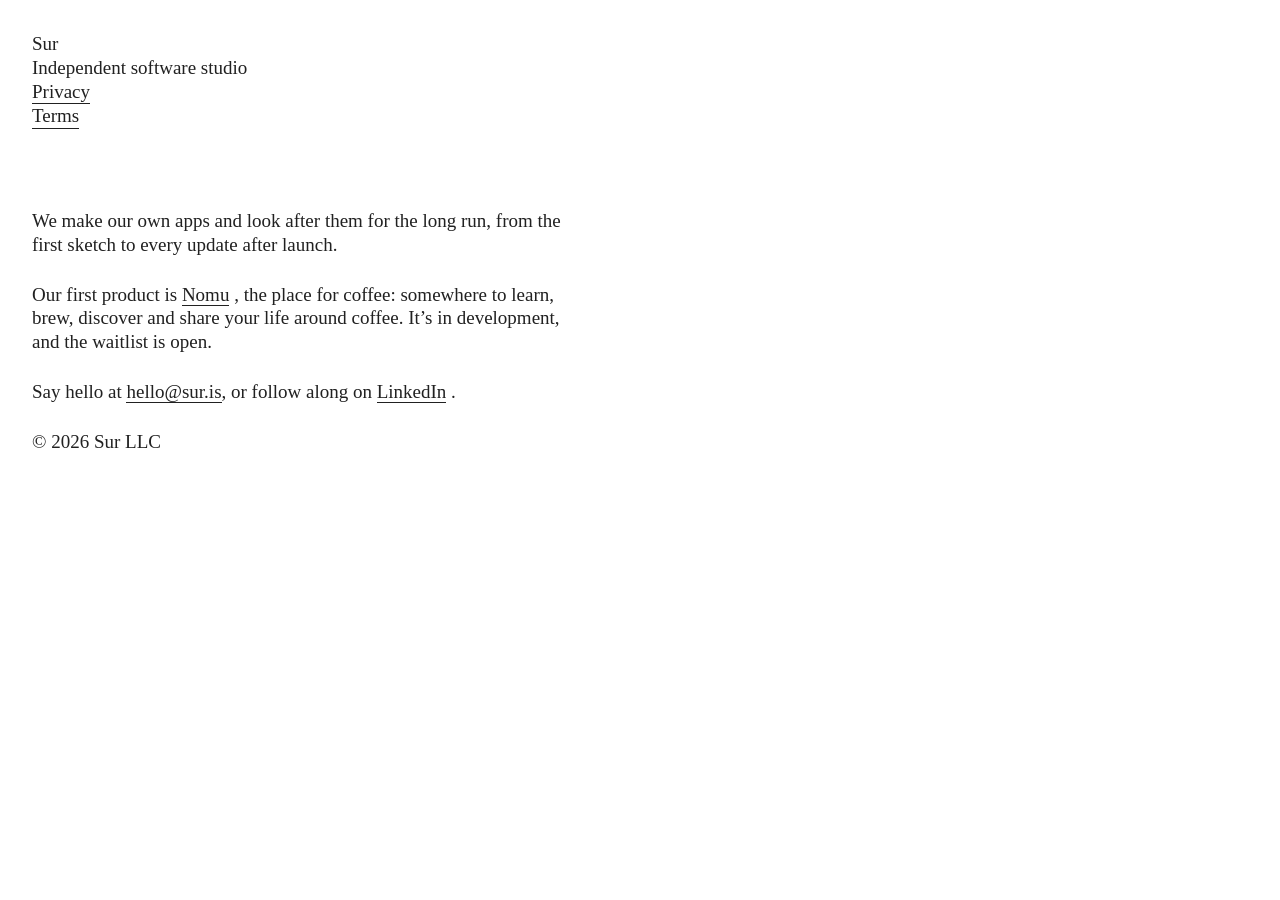
<file: index.html>
<!DOCTYPE html><!--  This site was created in Webflow. https://webflow.com  --><!--  Last Published: Wed Oct 21 2026 20:40:57 GMT+0000 (Coordinated Universal Time)  -->
<html data-wf-page="6ad29bb0a02d3ee26280b411" data-wf-site="6ad29bafa02d3ee26280b40e">
<head>
  <meta charset="utf-8">
  <title>Sur — Independent software studio</title>
  <meta content="Sur is an independent software studio making Nomu, the place for coffee." name="description">
  <meta content="Sur — Independent software studio" property="og:title">
  <meta content="Sur is an independent software studio making Nomu, the place for coffee." property="og:description">
  <meta content="https://cdn.prod.website-files.com/6ad29bafa02d3ee26280b40e/6ad2a6c51ff8f51768272457_sur-og-minimal.png" property="og:image">
  <meta content="Sur — Independent software studio" name="twitter:title">
  <meta content="Sur is an independent software studio making Nomu, the place for coffee." name="twitter:description">
  <meta property="og:type" content="website">
  <meta content="summary_large_image" name="twitter:card">
  <meta content="width=device-width, initial-scale=1" name="viewport">
  <meta content="Webflow" name="generator">
  <link href="css/normalize.css" rel="stylesheet" type="text/css">
  <link href="css/webflow.css" rel="stylesheet" type="text/css">
  <link href="css/sur-is.webflow.css" rel="stylesheet" type="text/css">
  <script type="text/javascript">!function(o,c){var n=c.documentElement,t=" w-mod-";n.className+=t+"js",("ontouchstart"in o||o.DocumentTouch&&c instanceof DocumentTouch)&&(n.className+=t+"touch")}(window,document);</script>
  <link href="images/favicon.png" rel="icon" type="image/png" sizes="32x32" media="(prefers-color-scheme: light)">
  <link href="images/favicon-dark.png" rel="icon" type="image/png" sizes="32x32" media="(prefers-color-scheme: dark)">
  <link href="images/favicon-48.png" rel="icon" type="image/png" sizes="48x48">
  <link href="images/webclip-180.png" rel="apple-touch-icon" sizes="180x180">
  <link href="images/webclip-192.png" rel="icon" type="image/png" sizes="192x192">
  <link href="images/webclip.png" rel="icon" type="image/png" sizes="512x512">
  <script type="application/ld+json">
{
  "@context": "https://schema.org",
  "@type": "AboutPage",
  "name": "Sur — Independent software studio",
  "description": "Sur is an independent software studio. We design, build and publish our own software products, starting with Nomu, the place for coffee.",
  "url": "/",
  "about": {
    "@type": "Organization",
    "name": "Sur",
    "legalName": "Sur LLC",
    "description": "Independent software studio that designs, builds and publishes software products including mobile and web applications.",
    "url": "https://sur.is",
    "email": "hello@sur.is",
    "sameAs": [
      "https://www.linkedin.com/company/sur-is"
    ],
    "foundingLocation": {
      "@type": "Country",
      "name": "United States"
    },
    "knowsAbout": [
      "Software Development",
      "Mobile Applications",
      "Web Applications",
      "Software Publishing"
    ],
    "makesOffer": {
      "@type": "Offer",
      "itemOffered": {
        "@type": "Service",
        "name": "Software Development and Publishing",
        "description": "Design, development, launch, support and updates for mobile and web applications"
      }
    }
  }
}
</script>
  <meta name="theme-color" content="#FFFFFF">
  <style>
:root { color-scheme: light; }
html { -webkit-text-size-adjust: 100%; }
body { background: var(--paper); font-feature-settings: "kern" 1, "liga" 1; -webkit-font-smoothing: antialiased; }
::selection { background-color: #dcdcdc; color: #212121; }
:focus-visible { outline: 2px solid var(--ink); outline-offset: 3px; }
</style>
</head>
<body>
  <div class="site">
    <header class="masthead">
      <h1 class="site-name">
        <a href="index.html" aria-current="page" class="name-link w--current">Sur</a>
      </h1>
      <p class="tagline">Independent software studio</p>
      <nav aria-label="Main" class="nav">
        <a href="privacy.html" class="link">Privacy</a>
        <a href="terms.html" class="link">Terms</a>
      </nav>
    </header>
    <main id="main">
      <p class="para">We make our own apps and look after them for the long run, from the first sketch to every update after launch.</p>
      <p class="para">Our first product is <a href="https://nomu.cc" target="_blank" class="link">Nomu</a>
        <link rel="noopener" href="https://nomu.cc">, the place for coffee: somewhere to learn, brew, discover and share your life around coffee. It’s in development, and the waitlist is open.
      </p>
      <p class="para">Say hello at <a href="mailto:hello@sur.is" class="link">hello@sur.is</a>, or follow along on <a href="https://www.linkedin.com/company/sur-is" target="_blank" class="link">LinkedIn</a>
        <link rel="noopener" href="https://www.linkedin.com/company/sur-is">.
      </p>
      <p class="para">© 2026 Sur LLC</p>
    </main>
  </div>
  <script src="https://d3e54v103j8qbb.cloudfront.net/js/jquery-3.5.1.min.dc5e7f18c8.js?site=6ad29bafa02d3ee26280b40e" type="text/javascript" integrity="sha256-9/aliU8dGd2tb6OSsuzixeV4y/faTqgFtohetphbbj0=" crossorigin="anonymous"></script>
  <script src="js/webflow.js" type="text/javascript"></script>
</body>
</html>
</file>
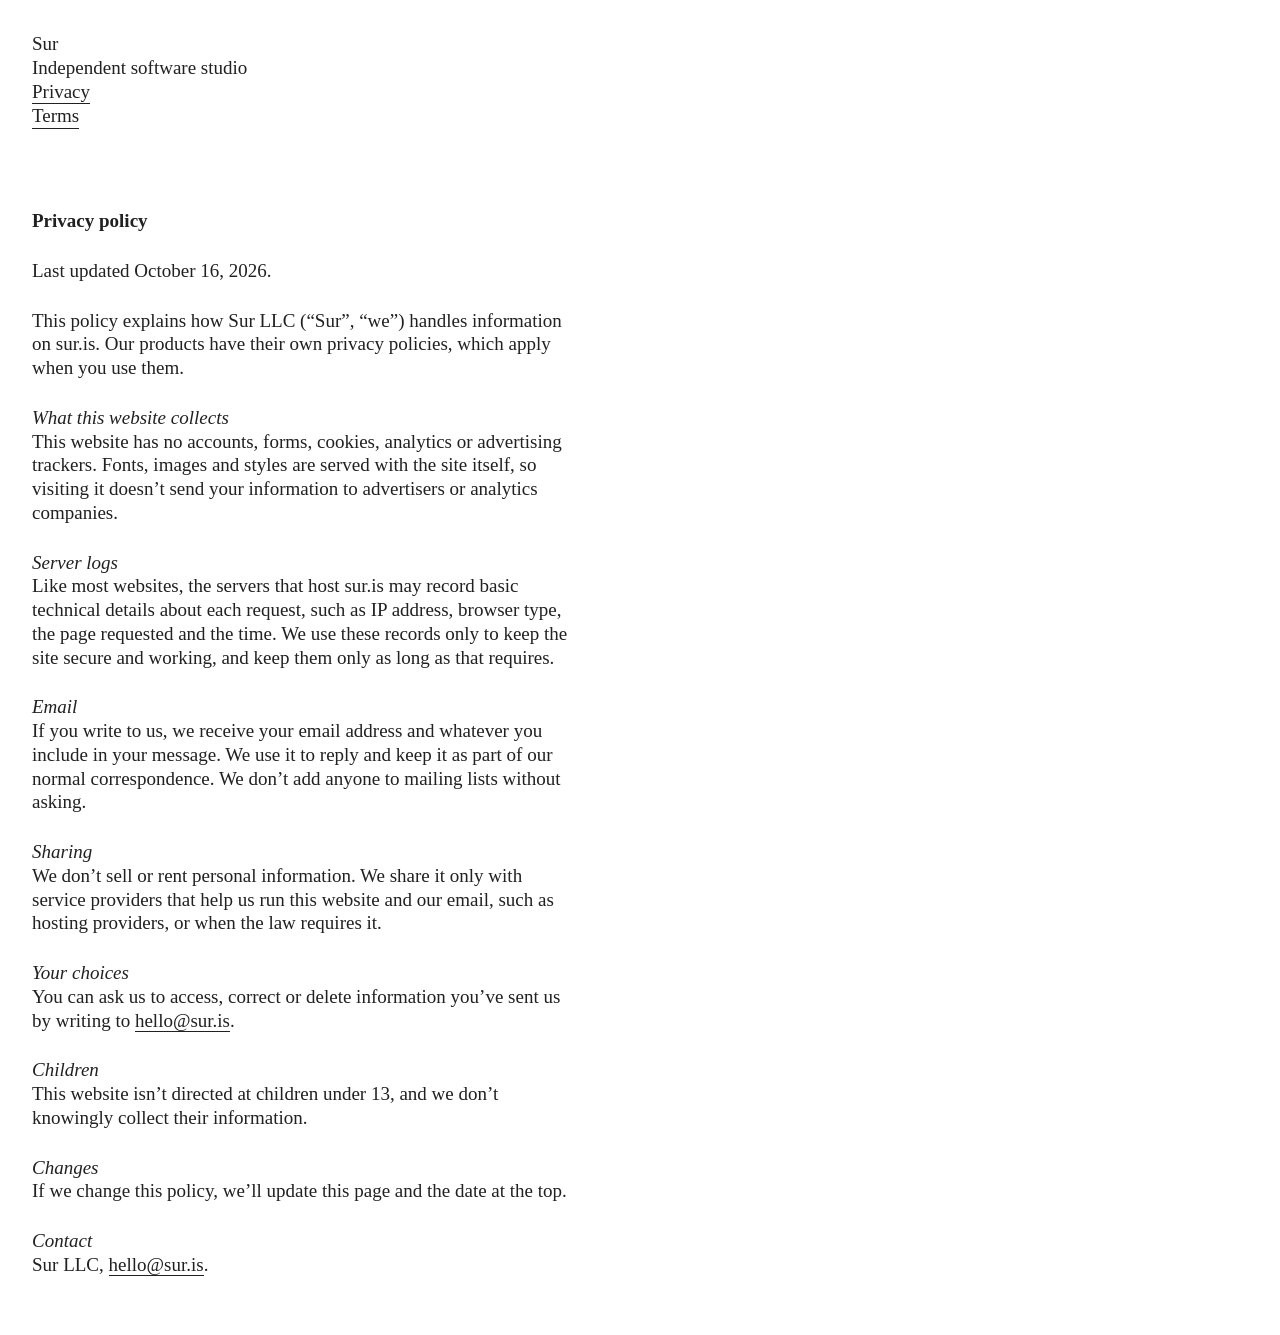
<file: privacy.html>
<!DOCTYPE html><!--  This site was created in Webflow. https://webflow.com  --><!--  Last Published: Wed Oct 21 2026 20:40:57 GMT+0000 (Coordinated Universal Time)  -->
<html data-wf-page="6ad2a277063c0809be7c4529" data-wf-site="6ad29bafa02d3ee26280b40e">
<head>
  <meta charset="utf-8">
  <title>Privacy policy — Sur</title>
  <meta content="How Sur LLC handles information on sur.is." name="description">
  <meta content="Privacy policy — Sur" property="og:title">
  <meta content="How Sur LLC handles information on sur.is." property="og:description">
  <meta content="https://cdn.prod.website-files.com/6ad29bafa02d3ee26280b40e/6ad2a6c51ff8f51768272457_sur-og-minimal.png" property="og:image">
  <meta content="Privacy policy — Sur" name="twitter:title">
  <meta content="How Sur LLC handles information on sur.is." name="twitter:description">
  <meta property="og:type" content="website">
  <meta content="summary_large_image" name="twitter:card">
  <meta content="width=device-width, initial-scale=1" name="viewport">
  <meta content="Webflow" name="generator">
  <link href="css/normalize.css" rel="stylesheet" type="text/css">
  <link href="css/webflow.css" rel="stylesheet" type="text/css">
  <link href="css/sur-is.webflow.css" rel="stylesheet" type="text/css">
  <script type="text/javascript">!function(o,c){var n=c.documentElement,t=" w-mod-";n.className+=t+"js",("ontouchstart"in o||o.DocumentTouch&&c instanceof DocumentTouch)&&(n.className+=t+"touch")}(window,document);</script>
  <link href="images/favicon.png" rel="icon" type="image/png" sizes="32x32" media="(prefers-color-scheme: light)">
  <link href="images/favicon-dark.png" rel="icon" type="image/png" sizes="32x32" media="(prefers-color-scheme: dark)">
  <link href="images/favicon-48.png" rel="icon" type="image/png" sizes="48x48">
  <link href="images/webclip-180.png" rel="apple-touch-icon" sizes="180x180">
  <link href="images/webclip-192.png" rel="icon" type="image/png" sizes="192x192">
  <link href="images/webclip.png" rel="icon" type="image/png" sizes="512x512">
  <script type="application/ld+json">
{
  "@context": "https://schema.org",
  "@type": "WebPage",
  "@id": "/privacy",
  "name": "Privacy policy",
  "description": "How Sur LLC handles information on sur.is.",
  "url": "/privacy",
  "inLanguage": "en",
  "dateModified": "2026-10-16",
  "about": {
    "@type": "Organization",
    "@id": "https://sur.is/#organization",
    "name": "Sur LLC",
    "alternateName": "Sur",
    "description": "Independent software studio",
    "url": "https://sur.is",
    "email": "hello@sur.is",
    "contactPoint": {
      "@type": "ContactPoint",
      "email": "hello@sur.is",
      "contactType": "customer service"
    }
  },
  "mainEntity": {
    "@type": "Article",
    "headline": "Privacy policy",
    "dateModified": "2026-10-16",
    "author": {
      "@type": "Organization",
      "name": "Sur LLC"
    },
    "publisher": {
      "@type": "Organization",
      "name": "Sur LLC"
    },
    "articleBody": "This policy explains how Sur LLC handles information on sur.is. Our products have their own privacy policies, which apply when you use them. This website has no accounts, forms, cookies, analytics or advertising trackers. Fonts, images and styles are served with the site itself, so visiting it doesn't send your information to advertisers or analytics companies. Like most websites, the servers that host sur.is may record basic technical details about each request, such as IP address, browser type, the page requested and the time. We use these records only to keep the site secure and working, and keep them only as long as that requires. If you write to us, we receive your email address and whatever you include in your message. We use it to reply and keep it as part of our normal correspondence. We don't add anyone to mailing lists without asking. We don't sell or rent personal information. We share it only with service providers that help us run this website and our email, such as hosting providers, or when the law requires it. This website isn't directed at children under 13, and we don't knowingly collect their information."
  }
}
</script>
  <meta name="theme-color" content="#FFFFFF">
  <style>
:root { color-scheme: light; }
html { -webkit-text-size-adjust: 100%; }
body { background: var(--paper); font-feature-settings: "kern" 1, "liga" 1; -webkit-font-smoothing: antialiased; }
::selection { background-color: #dcdcdc; color: #212121; }
:focus-visible { outline: 2px solid var(--ink); outline-offset: 3px; }
</style>
</head>
<body>
  <div class="site">
    <header class="masthead">
      <h1 class="site-name">
        <a href="index.html" class="name-link">Sur</a>
      </h1>
      <p class="tagline">Independent software studio</p>
      <nav aria-label="Main" class="nav">
        <a href="privacy.html" aria-current="page" class="link w--current">Privacy</a>
        <a href="terms.html" class="link">Terms</a>
      </nav>
    </header>
    <main id="main">
      <h2 class="doc-title">Privacy policy</h2>
      <p class="para">Last updated October 16, 2026.</p>
      <p class="para">This policy explains how Sur LLC (“Sur”, “we”) handles information on sur.is. Our products have their own privacy policies, which apply when you use them.</p>
      <h3 class="doc-heading">What this website collects</h3>
      <p class="para">This website has no accounts, forms, cookies, analytics or advertising trackers. Fonts, images and styles are served with the site itself, so visiting it doesn’t send your information to advertisers or analytics companies.</p>
      <h3 class="doc-heading">Server logs</h3>
      <p class="para">Like most websites, the servers that host sur.is may record basic technical details about each request, such as IP address, browser type, the page requested and the time. We use these records only to keep the site secure and working, and keep them only as long as that requires.</p>
      <h3 class="doc-heading">Email</h3>
      <p class="para">If you write to us, we receive your email address and whatever you include in your message. We use it to reply and keep it as part of our normal correspondence. We don’t add anyone to mailing lists without asking.</p>
      <h3 class="doc-heading">Sharing</h3>
      <p class="para">We don’t sell or rent personal information. We share it only with service providers that help us run this website and our email, such as hosting providers, or when the law requires it.</p>
      <h3 class="doc-heading">Your choices</h3>
      <p class="para">You can ask us to access, correct or delete information you’ve sent us by writing to <a href="mailto:hello@sur.is" class="link">hello@sur.is</a>.</p>
      <h3 class="doc-heading">Children</h3>
      <p class="para">This website isn’t directed at children under 13, and we don’t knowingly collect their information.</p>
      <h3 class="doc-heading">Changes</h3>
      <p class="para">If we change this policy, we’ll update this page and the date at the top.</p>
      <h3 class="doc-heading">Contact</h3>
      <p class="para">Sur LLC, <a href="mailto:hello@sur.is" class="link">hello@sur.is</a>.</p>
    </main>
  </div>
  <script src="https://d3e54v103j8qbb.cloudfront.net/js/jquery-3.5.1.min.dc5e7f18c8.js?site=6ad29bafa02d3ee26280b40e" type="text/javascript" integrity="sha256-9/aliU8dGd2tb6OSsuzixeV4y/faTqgFtohetphbbj0=" crossorigin="anonymous"></script>
  <script src="js/webflow.js" type="text/javascript"></script>
</body>
</html>
</file>
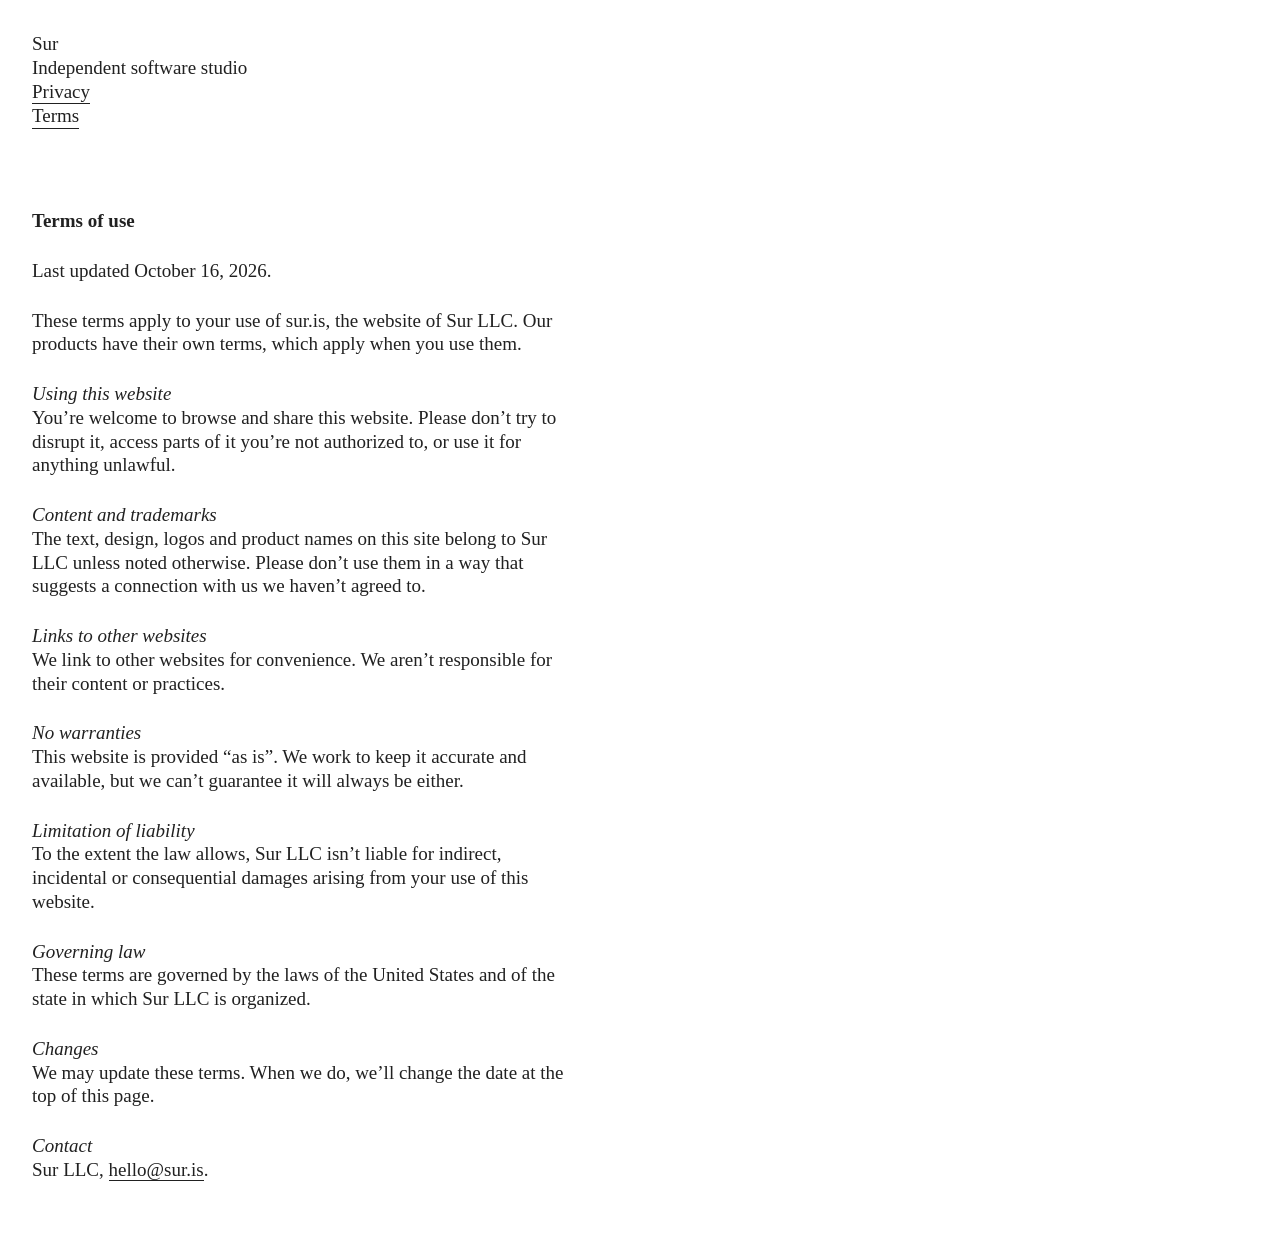
<file: terms.html>
<!DOCTYPE html><!--  This site was created in Webflow. https://webflow.com  --><!--  Last Published: Wed Oct 21 2026 20:40:57 GMT+0000 (Coordinated Universal Time)  -->
<html data-wf-page="6ad2a27888a296913d79b9a6" data-wf-site="6ad29bafa02d3ee26280b40e">
<head>
  <meta charset="utf-8">
  <title>Terms of use — Sur</title>
  <meta content="Terms for using sur.is, the website of Sur LLC." name="description">
  <meta content="Terms of use — Sur" property="og:title">
  <meta content="Terms for using sur.is, the website of Sur LLC." property="og:description">
  <meta content="https://cdn.prod.website-files.com/6ad29bafa02d3ee26280b40e/6ad2a6c51ff8f51768272457_sur-og-minimal.png" property="og:image">
  <meta content="Terms of use — Sur" name="twitter:title">
  <meta content="Terms for using sur.is, the website of Sur LLC." name="twitter:description">
  <meta property="og:type" content="website">
  <meta content="summary_large_image" name="twitter:card">
  <meta content="width=device-width, initial-scale=1" name="viewport">
  <meta content="Webflow" name="generator">
  <link href="css/normalize.css" rel="stylesheet" type="text/css">
  <link href="css/webflow.css" rel="stylesheet" type="text/css">
  <link href="css/sur-is.webflow.css" rel="stylesheet" type="text/css">
  <script type="text/javascript">!function(o,c){var n=c.documentElement,t=" w-mod-";n.className+=t+"js",("ontouchstart"in o||o.DocumentTouch&&c instanceof DocumentTouch)&&(n.className+=t+"touch")}(window,document);</script>
  <link href="images/favicon.png" rel="icon" type="image/png" sizes="32x32" media="(prefers-color-scheme: light)">
  <link href="images/favicon-dark.png" rel="icon" type="image/png" sizes="32x32" media="(prefers-color-scheme: dark)">
  <link href="images/favicon-48.png" rel="icon" type="image/png" sizes="48x48">
  <link href="images/webclip-180.png" rel="apple-touch-icon" sizes="180x180">
  <link href="images/webclip-192.png" rel="icon" type="image/png" sizes="192x192">
  <link href="images/webclip.png" rel="icon" type="image/png" sizes="512x512">
  <script type="application/ld+json">
{
  "@context": "https://schema.org",
  "@type": "WebPage",
  "name": "Terms of use",
  "description": "Terms for using sur.is, the website of Sur LLC.",
  "url": "/terms",
  "inLanguage": "en",
  "dateModified": "2026-10-16",
  "about": {
    "@type": "Organization",
    "name": "Sur LLC",
    "url": "/",
    "email": "hello@sur.is",
    "description": "Independent software studio"
  },
  "mainEntity": {
    "@type": "WebPageElement",
    "name": "Terms of Service",
    "text": "These terms apply to your use of sur.is, the website of Sur LLC. Our products have their own terms, which apply when you use them."
  }
}
</script>
  <meta name="theme-color" content="#FFFFFF">
  <style>
:root { color-scheme: light; }
html { -webkit-text-size-adjust: 100%; }
body { background: var(--paper); font-feature-settings: "kern" 1, "liga" 1; -webkit-font-smoothing: antialiased; }
::selection { background-color: #dcdcdc; color: #212121; }
:focus-visible { outline: 2px solid var(--ink); outline-offset: 3px; }
</style>
</head>
<body>
  <div class="site">
    <header class="masthead">
      <h1 class="site-name">
        <a href="index.html" class="name-link">Sur</a>
      </h1>
      <p class="tagline">Independent software studio</p>
      <nav aria-label="Main" class="nav">
        <a href="privacy.html" class="link">Privacy</a>
        <a href="terms.html" aria-current="page" class="link w--current">Terms</a>
      </nav>
    </header>
    <main id="main">
      <h2 class="doc-title">Terms of use</h2>
      <p class="para">Last updated October 16, 2026.</p>
      <p class="para">These terms apply to your use of sur.is, the website of Sur LLC. Our products have their own terms, which apply when you use them.</p>
      <h3 class="doc-heading">Using this website</h3>
      <p class="para">You’re welcome to browse and share this website. Please don’t try to disrupt it, access parts of it you’re not authorized to, or use it for anything unlawful.</p>
      <h3 class="doc-heading">Content and trademarks</h3>
      <p class="para">The text, design, logos and product names on this site belong to Sur LLC unless noted otherwise. Please don’t use them in a way that suggests a connection with us we haven’t agreed to.</p>
      <h3 class="doc-heading">Links to other websites</h3>
      <p class="para">We link to other websites for convenience. We aren’t responsible for their content or practices.</p>
      <h3 class="doc-heading">No warranties</h3>
      <p class="para">This website is provided “as is”. We work to keep it accurate and available, but we can’t guarantee it will always be either.</p>
      <h3 class="doc-heading">Limitation of liability</h3>
      <p class="para">To the extent the law allows, Sur LLC isn’t liable for indirect, incidental or consequential damages arising from your use of this website.</p>
      <h3 class="doc-heading">Governing law</h3>
      <p class="para">These terms are governed by the laws of the United States and of the state in which Sur LLC is organized.</p>
      <h3 class="doc-heading">Changes</h3>
      <p class="para">We may update these terms. When we do, we’ll change the date at the top of this page.</p>
      <h3 class="doc-heading">Contact</h3>
      <p class="para">Sur LLC, <a href="mailto:hello@sur.is" class="link">hello@sur.is</a>.</p>
    </main>
  </div>
  <script src="https://d3e54v103j8qbb.cloudfront.net/js/jquery-3.5.1.min.dc5e7f18c8.js?site=6ad29bafa02d3ee26280b40e" type="text/javascript" integrity="sha256-9/aliU8dGd2tb6OSsuzixeV4y/faTqgFtohetphbbj0=" crossorigin="anonymous"></script>
  <script src="js/webflow.js" type="text/javascript"></script>
</body>
</html>
</file>
<file: css/webflow.css>
@font-face {
  font-family: 'webflow-icons';
  src: url("[data-uri]") format('truetype');
  font-weight: normal;
  font-style: normal;
}
[class^="w-icon-"],
[class*=" w-icon-"] {
  /* use !important to prevent issues with browser extensions that change fonts */
  font-family: 'webflow-icons' !important;
  speak: none;
  font-style: normal;
  font-weight: normal;
  font-variant: normal;
  text-transform: none;
  line-height: 1;
  /* Better Font Rendering =========== */
  -webkit-font-smoothing: antialiased;
  -moz-osx-font-smoothing: grayscale;
}
.w-icon-slider-right:before {
  content: "\e600";
}
.w-icon-slider-left:before {
  content: "\e601";
}
.w-icon-nav-menu:before {
  content: "\e602";
}
.w-icon-arrow-down:before,
.w-icon-dropdown-toggle:before {
  content: "\e603";
}
.w-icon-file-upload-remove:before {
  content: "\e900";
}
.w-icon-file-upload-icon:before {
  content: "\e903";
}
* {
  -webkit-box-sizing: border-box;
  -moz-box-sizing: border-box;
  box-sizing: border-box;
}
html {
  height: 100%;
}
body {
  margin: 0;
  min-height: 100%;
  background-color: #fff;
  font-family: Arial, sans-serif;
  font-size: 14px;
  line-height: 20px;
  color: #333;
}
img {
  max-width: 100%;
  vertical-align: middle;
  display: inline-block;
}
html.w-mod-touch * {
  background-attachment: scroll !important;
}
.w-block {
  display: block;
}
.w-inline-block {
  max-width: 100%;
  display: inline-block;
}
.w-clearfix:before,
.w-clearfix:after {
  content: " ";
  display: table;
  grid-column-start: 1;
  grid-row-start: 1;
  grid-column-end: 2;
  grid-row-end: 2;
}
.w-clearfix:after {
  clear: both;
}
.w-hidden {
  display: none;
}
.w-button {
  display: inline-block;
  padding: 9px 15px;
  background-color: #3898EC;
  color: white;
  border: 0;
  line-height: inherit;
  text-decoration: none;
  cursor: pointer;
  border-radius: 0;
}
input.w-button {
  -webkit-appearance: button;
}
:where(button.w-popover-trigger) {
  background-color: transparent;
  border: 0;
  color: inherit;
  cursor: pointer;
  font: inherit;
  line-height: inherit;
  margin: 0;
  padding: 0;
  text-align: inherit;
  text-decoration: inherit;
}
:where(button.w-modal-trigger) {
  background-color: transparent;
  border: 0;
  color: inherit;
  cursor: pointer;
  font: inherit;
  line-height: inherit;
  margin: 0;
  padding: 0;
  text-align: inherit;
  text-decoration: inherit;
}
.w-popover {
  position-anchor: none;
}
:where(.w-popover[data-w-popover-backdrop-animated])::backdrop {
  animation: var(--w-backdrop-animation, none);
}
:where(.w-popover) {
  --w-backdrop-animation: initial;
}
.w-popover-mask {
  position: fixed !important;
  inset: 0 !important;
  width: auto !important;
  height: auto !important;
  max-width: none !important;
  max-height: none !important;
  margin: 0 !important;
  padding: 0 !important;
  border: 0 !important;
  opacity: 0 !important;
  transform: none !important;
  clip-path: none !important;
  pointer-events: auto !important;
}
.w-popover-mask[popover] {
  translate: none !important;
  rotate: none !important;
  scale: none !important;
}
.w-popover-mask::backdrop {
  display: none !important;
}
.w-popover-mask:not(:popover-open) {
  display: none !important;
}
@supports not selector(:popover-open) {
  .w-popover-mask {
    display: none !important;
  }
}
.w-popover[popover]:not(:popover-open) {
  display: none;
}
.w-modal:not([open]):not([popover]) {
  display: none;
}
.w-modal[popover]:not(:popover-open) {
  display: none;
}
html[data-w-dynpage] [data-w-cloak] {
  color: transparent !important;
}
.w-code-block {
  margin: unset;
}
pre.w-code-block code {
  all: inherit;
}
pre.w-code-block code > span {
  display: block !important;
}
.w-optimization {
  display: contents;
}
.w-webflow-badge,
.w-webflow-badge > img {
  box-sizing: unset;
  width: unset;
  height: unset;
  max-height: unset;
  max-width: unset;
  min-height: unset;
  min-width: unset;
  margin: unset;
  padding: unset;
  float: unset;
  clear: unset;
  border: unset;
  border-radius: unset;
  background: unset;
  background-image: unset;
  background-position: unset;
  background-size: unset;
  background-repeat: unset;
  background-origin: unset;
  background-clip: unset;
  background-attachment: unset;
  background-color: unset;
  box-shadow: unset;
  transform: unset;
  transition: unset;
  direction: unset;
  font-family: unset;
  font-weight: unset;
  color: unset;
  font-size: unset;
  line-height: unset;
  font-style: unset;
  font-variant: unset;
  text-align: unset;
  letter-spacing: unset;
  text-decoration: unset;
  text-indent: unset;
  text-transform: unset;
  list-style-type: unset;
  text-shadow: unset;
  vertical-align: unset;
  cursor: unset;
  white-space: unset;
  word-break: unset;
  word-spacing: unset;
  word-wrap: unset;
}
.w-webflow-badge {
  position: fixed !important;
  display: inline-block !important;
  visibility: visible !important;
  opacity: 1 !important;
  z-index: 2147483647 !important;
  top: auto !important;
  right: 12px !important;
  bottom: 12px !important;
  left: auto !important;
  color: #aaadb0 !important;
  background-color: #fff !important;
  border-radius: 3px !important;
  padding: 6px !important;
  font-size: 12px !important;
  line-height: 14px !important;
  text-decoration: none !important;
  transform: none !important;
  margin: 0 !important;
  width: auto !important;
  height: auto !important;
  overflow: unset !important;
  white-space: nowrap;
  box-shadow: 0 0 0 1px rgba(0, 0, 0, 0.1), 0px 1px 3px rgba(0, 0, 0, 0.1);
  cursor: pointer;
}
.w-webflow-badge > img {
  position: unset;
  display: inline-block !important;
  visibility: unset !important;
  opacity: 1 !important;
  vertical-align: middle !important;
}
h1,
h2,
h3,
h4,
h5,
h6 {
  font-weight: bold;
  margin-bottom: 10px;
}
h1 {
  font-size: 38px;
  line-height: 44px;
  margin-top: 20px;
}
h2 {
  font-size: 32px;
  line-height: 36px;
  margin-top: 20px;
}
h3 {
  font-size: 24px;
  line-height: 30px;
  margin-top: 20px;
}
h4 {
  font-size: 18px;
  line-height: 24px;
  margin-top: 10px;
}
h5 {
  font-size: 14px;
  line-height: 20px;
  margin-top: 10px;
}
h6 {
  font-size: 12px;
  line-height: 18px;
  margin-top: 10px;
}
p {
  margin-top: 0;
  margin-bottom: 10px;
}
blockquote {
  margin: 0 0 10px 0;
  padding: 10px 20px;
  border-left: 5px solid #E2E2E2;
  font-size: 18px;
  line-height: 22px;
}
figure {
  margin: 0;
  margin-bottom: 10px;
}
figcaption {
  margin-top: 5px;
  text-align: center;
}
ul,
ol {
  margin-top: 0px;
  margin-bottom: 10px;
  padding-left: 40px;
}
.w-list-unstyled {
  padding-left: 0;
  list-style: none;
}
.w-embed:before,
.w-embed:after {
  content: " ";
  display: table;
  grid-column-start: 1;
  grid-row-start: 1;
  grid-column-end: 2;
  grid-row-end: 2;
}
.w-embed:after {
  clear: both;
}
.w-video {
  width: 100%;
  position: relative;
  padding: 0;
}
.w-video iframe,
.w-video object,
.w-video embed {
  position: absolute;
  top: 0;
  left: 0;
  width: 100%;
  height: 100%;
  border: none;
}
fieldset {
  padding: 0;
  margin: 0;
  border: 0;
}
button,
[type='button'],
[type='reset'] {
  border: 0;
  cursor: pointer;
  -webkit-appearance: button;
}
.w-form {
  margin: 0 0 15px;
}
.w-form-done {
  display: none;
  padding: 20px;
  text-align: center;
  background-color: #dddddd;
}
.w-form-fail {
  display: none;
  margin-top: 10px;
  padding: 10px;
  background-color: #ffdede;
}
label {
  display: block;
  margin-bottom: 5px;
  font-weight: bold;
}
.w-input,
.w-select {
  display: block;
  width: 100%;
  height: 38px;
  padding: 8px 12px;
  margin-bottom: 10px;
  font-size: 14px;
  line-height: 1.42857143;
  color: #333333;
  vertical-align: middle;
  background-color: #ffffff;
  border: 1px solid #cccccc;
}
.w-input::placeholder,
.w-select::placeholder {
  color: #999;
}
.w-input:focus,
.w-select:focus {
  border-color: #3898EC;
  outline: 0;
}
.w-input[disabled],
.w-select[disabled],
.w-input[readonly],
.w-select[readonly],
fieldset[disabled] .w-input,
fieldset[disabled] .w-select {
  cursor: not-allowed;
}
.w-input[disabled]:not(.w-input-disabled),
.w-select[disabled]:not(.w-input-disabled),
.w-input[readonly],
.w-select[readonly],
fieldset[disabled]:not(.w-input-disabled) .w-input,
fieldset[disabled]:not(.w-input-disabled) .w-select {
  background-color: #eeeeee;
}
textarea.w-input,
textarea.w-select {
  height: auto;
}
.w-select {
  background-color: #f3f3f3;
}
.w-select[multiple] {
  height: auto;
}
.w-form-label {
  display: inline-block;
  cursor: pointer;
  font-weight: normal;
  margin-bottom: 0px;
}
.w-radio {
  display: block;
  margin-bottom: 5px;
  padding-left: 20px;
}
.w-radio:before,
.w-radio:after {
  content: " ";
  display: table;
  grid-column-start: 1;
  grid-row-start: 1;
  grid-column-end: 2;
  grid-row-end: 2;
}
.w-radio:after {
  clear: both;
}
.w-radio-input {
  margin: 4px 0 0;
  line-height: normal;
  float: left;
  margin-left: -20px;
}
.w-radio-input {
  margin-top: 3px;
}
.w-file-upload {
  display: block;
  margin-bottom: 10px;
}
.w-file-upload-input {
  width: 0.1px;
  height: 0.1px;
  opacity: 0;
  overflow: hidden;
  position: absolute;
  z-index: -100;
}
.w-file-upload-default,
.w-file-upload-uploading,
.w-file-upload-success {
  display: inline-block;
  color: #333333;
}
.w-file-upload-error {
  display: block;
  margin-top: 10px;
}
.w-file-upload-default.w-hidden,
.w-file-upload-uploading.w-hidden,
.w-file-upload-error.w-hidden,
.w-file-upload-success.w-hidden {
  display: none;
}
.w-file-upload-uploading-btn {
  display: flex;
  font-size: 14px;
  font-weight: normal;
  cursor: pointer;
  margin: 0;
  padding: 8px 12px;
  border: 1px solid #cccccc;
  background-color: #fafafa;
}
.w-file-upload-file {
  display: flex;
  flex-grow: 1;
  justify-content: space-between;
  margin: 0;
  padding: 8px 9px 8px 11px;
  border: 1px solid #cccccc;
  background-color: #fafafa;
}
.w-file-upload-file-name {
  font-size: 14px;
  font-weight: normal;
  display: block;
}
.w-file-remove-link {
  margin-top: 3px;
  margin-left: 10px;
  width: auto;
  height: auto;
  padding: 3px;
  display: block;
  cursor: pointer;
}
.w-icon-file-upload-remove {
  margin: auto;
  font-size: 10px;
}
.w-file-upload-error-msg {
  display: inline-block;
  color: #ea384c;
  padding: 2px 0;
}
.w-file-upload-info {
  display: inline-block;
  line-height: 38px;
  padding: 0 12px;
}
.w-file-upload-label {
  display: inline-block;
  font-size: 14px;
  font-weight: normal;
  cursor: pointer;
  margin: 0;
  padding: 8px 12px;
  border: 1px solid #cccccc;
  background-color: #fafafa;
}
.w-icon-file-upload-icon,
.w-icon-file-upload-uploading {
  display: inline-block;
  margin-right: 8px;
  width: 20px;
}
.w-icon-file-upload-uploading {
  height: 20px;
}
.w-container {
  margin-left: auto;
  margin-right: auto;
  max-width: 940px;
}
.w-container:before,
.w-container:after {
  content: " ";
  display: table;
  grid-column-start: 1;
  grid-row-start: 1;
  grid-column-end: 2;
  grid-row-end: 2;
}
.w-container:after {
  clear: both;
}
.w-container .w-row {
  margin-left: -10px;
  margin-right: -10px;
}
.w-row:before,
.w-row:after {
  content: " ";
  display: table;
  grid-column-start: 1;
  grid-row-start: 1;
  grid-column-end: 2;
  grid-row-end: 2;
}
.w-row:after {
  clear: both;
}
.w-row .w-row {
  margin-left: 0;
  margin-right: 0;
}
.w-col {
  position: relative;
  float: left;
  width: 100%;
  min-height: 1px;
  padding-left: 10px;
  padding-right: 10px;
}
.w-col .w-col {
  padding-left: 0;
  padding-right: 0;
}
.w-col-1 {
  width: 8.33333333%;
}
.w-col-2 {
  width: 16.66666667%;
}
.w-col-3 {
  width: 25%;
}
.w-col-4 {
  width: 33.33333333%;
}
.w-col-5 {
  width: 41.66666667%;
}
.w-col-6 {
  width: 50%;
}
.w-col-7 {
  width: 58.33333333%;
}
.w-col-8 {
  width: 66.66666667%;
}
.w-col-9 {
  width: 75%;
}
.w-col-10 {
  width: 83.33333333%;
}
.w-col-11 {
  width: 91.66666667%;
}
.w-col-12 {
  width: 100%;
}
.w-hidden-main {
  display: none !important;
}
@media screen and (max-width: 991px) {
  .w-container {
    max-width: 728px;
  }
  .w-hidden-main {
    display: inherit !important;
  }
  .w-hidden-medium {
    display: none !important;
  }
  .w-col-medium-1 {
    width: 8.33333333%;
  }
  .w-col-medium-2 {
    width: 16.66666667%;
  }
  .w-col-medium-3 {
    width: 25%;
  }
  .w-col-medium-4 {
    width: 33.33333333%;
  }
  .w-col-medium-5 {
    width: 41.66666667%;
  }
  .w-col-medium-6 {
    width: 50%;
  }
  .w-col-medium-7 {
    width: 58.33333333%;
  }
  .w-col-medium-8 {
    width: 66.66666667%;
  }
  .w-col-medium-9 {
    width: 75%;
  }
  .w-col-medium-10 {
    width: 83.33333333%;
  }
  .w-col-medium-11 {
    width: 91.66666667%;
  }
  .w-col-medium-12 {
    width: 100%;
  }
  .w-col-stack {
    width: 100%;
    left: auto;
    right: auto;
  }
}
@media screen and (max-width: 767px) {
  .w-hidden-main {
    display: inherit !important;
  }
  .w-hidden-medium {
    display: inherit !important;
  }
  .w-hidden-small {
    display: none !important;
  }
  .w-row,
  .w-container .w-row {
    margin-left: 0;
    margin-right: 0;
  }
  .w-col {
    width: 100%;
    left: auto;
    right: auto;
  }
  .w-col-small-1 {
    width: 8.33333333%;
  }
  .w-col-small-2 {
    width: 16.66666667%;
  }
  .w-col-small-3 {
    width: 25%;
  }
  .w-col-small-4 {
    width: 33.33333333%;
  }
  .w-col-small-5 {
    width: 41.66666667%;
  }
  .w-col-small-6 {
    width: 50%;
  }
  .w-col-small-7 {
    width: 58.33333333%;
  }
  .w-col-small-8 {
    width: 66.66666667%;
  }
  .w-col-small-9 {
    width: 75%;
  }
  .w-col-small-10 {
    width: 83.33333333%;
  }
  .w-col-small-11 {
    width: 91.66666667%;
  }
  .w-col-small-12 {
    width: 100%;
  }
}
@media screen and (max-width: 479px) {
  .w-container {
    max-width: none;
  }
  .w-hidden-main {
    display: inherit !important;
  }
  .w-hidden-medium {
    display: inherit !important;
  }
  .w-hidden-small {
    display: inherit !important;
  }
  .w-hidden-tiny {
    display: none !important;
  }
  .w-col {
    width: 100%;
  }
  .w-col-tiny-1 {
    width: 8.33333333%;
  }
  .w-col-tiny-2 {
    width: 16.66666667%;
  }
  .w-col-tiny-3 {
    width: 25%;
  }
  .w-col-tiny-4 {
    width: 33.33333333%;
  }
  .w-col-tiny-5 {
    width: 41.66666667%;
  }
  .w-col-tiny-6 {
    width: 50%;
  }
  .w-col-tiny-7 {
    width: 58.33333333%;
  }
  .w-col-tiny-8 {
    width: 66.66666667%;
  }
  .w-col-tiny-9 {
    width: 75%;
  }
  .w-col-tiny-10 {
    width: 83.33333333%;
  }
  .w-col-tiny-11 {
    width: 91.66666667%;
  }
  .w-col-tiny-12 {
    width: 100%;
  }
}
.w-widget {
  position: relative;
}
.w-widget-map {
  width: 100%;
  height: 400px;
}
.w-widget-map label {
  width: auto;
  display: inline;
}
.w-widget-map img {
  max-width: inherit;
}
.w-widget-map .gm-style-iw {
  text-align: center;
}
.w-widget-map .gm-style-iw > button {
  display: none !important;
}
.w-widget-twitter {
  overflow: hidden;
}
.w-widget-twitter-count-shim {
  display: inline-block;
  vertical-align: top;
  position: relative;
  width: 28px;
  height: 20px;
  text-align: center;
  background: white;
  border: #758696 solid 1px;
  border-radius: 3px;
}
.w-widget-twitter-count-shim * {
  pointer-events: none;
  user-select: none;
}
.w-widget-twitter-count-shim .w-widget-twitter-count-inner {
  position: relative;
  font-size: 15px;
  line-height: 12px;
  text-align: center;
  color: #999;
  font-family: serif;
}
.w-widget-twitter-count-shim .w-widget-twitter-count-clear {
  position: relative;
  display: block;
}
.w-widget-twitter-count-shim.w--large {
  width: 36px;
  height: 28px;
}
.w-widget-twitter-count-shim.w--large .w-widget-twitter-count-inner {
  font-size: 18px;
  line-height: 18px;
}
.w-widget-twitter-count-shim:not(.w--vertical) {
  margin-left: 5px;
  margin-right: 8px;
}
.w-widget-twitter-count-shim:not(.w--vertical).w--large {
  margin-left: 6px;
}
.w-widget-twitter-count-shim:not(.w--vertical):before,
.w-widget-twitter-count-shim:not(.w--vertical):after {
  top: 50%;
  left: 0;
  border: solid transparent;
  content: ' ';
  height: 0;
  width: 0;
  position: absolute;
  pointer-events: none;
}
.w-widget-twitter-count-shim:not(.w--vertical):before {
  border-color: rgba(117, 134, 150, 0);
  border-right-color: #5d6c7b;
  border-width: 4px;
  margin-left: -9px;
  margin-top: -4px;
}
.w-widget-twitter-count-shim:not(.w--vertical).w--large:before {
  border-width: 5px;
  margin-left: -10px;
  margin-top: -5px;
}
.w-widget-twitter-count-shim:not(.w--vertical):after {
  border-color: rgba(255, 255, 255, 0);
  border-right-color: white;
  border-width: 4px;
  margin-left: -8px;
  margin-top: -4px;
}
.w-widget-twitter-count-shim:not(.w--vertical).w--large:after {
  border-width: 5px;
  margin-left: -9px;
  margin-top: -5px;
}
.w-widget-twitter-count-shim.w--vertical {
  width: 61px;
  height: 33px;
  margin-bottom: 8px;
}
.w-widget-twitter-count-shim.w--vertical:before,
.w-widget-twitter-count-shim.w--vertical:after {
  top: 100%;
  left: 50%;
  border: solid transparent;
  content: ' ';
  height: 0;
  width: 0;
  position: absolute;
  pointer-events: none;
}
.w-widget-twitter-count-shim.w--vertical:before {
  border-color: rgba(117, 134, 150, 0);
  border-top-color: #5d6c7b;
  border-width: 5px;
  margin-left: -5px;
}
.w-widget-twitter-count-shim.w--vertical:after {
  border-color: rgba(255, 255, 255, 0);
  border-top-color: white;
  border-width: 4px;
  margin-left: -4px;
}
.w-widget-twitter-count-shim.w--vertical .w-widget-twitter-count-inner {
  font-size: 18px;
  line-height: 22px;
}
.w-widget-twitter-count-shim.w--vertical.w--large {
  width: 76px;
}
.w-background-video {
  position: relative;
  overflow: hidden;
  height: 500px;
  color: white;
}
.w-background-video > video {
  background-size: cover;
  background-position: 50% 50%;
  position: absolute;
  margin: auto;
  width: 100%;
  height: 100%;
  right: -100%;
  bottom: -100%;
  top: -100%;
  left: -100%;
  object-fit: cover;
  z-index: -100;
}
.w-background-video > video::-webkit-media-controls-start-playback-button {
  display: none !important;
  -webkit-appearance: none;
}
.w-background-video--control {
  position: absolute;
  bottom: 1em;
  right: 1em;
  background-color: transparent;
  padding: 0;
}
.w-background-video--control > [hidden] {
  display: none !important;
}
.w-slider {
  position: relative;
  height: 300px;
  text-align: center;
  background: #dddddd;
  clear: both;
  -webkit-tap-highlight-color: rgba(0, 0, 0, 0);
  tap-highlight-color: rgba(0, 0, 0, 0);
}
.w-slider-mask {
  position: relative;
  display: block;
  overflow: hidden;
  z-index: 1;
  left: 0;
  right: 0;
  height: 100%;
  white-space: nowrap;
}
.w-slide {
  position: relative;
  display: inline-block;
  vertical-align: top;
  width: 100%;
  height: 100%;
  white-space: normal;
  text-align: left;
}
.w-slider-nav {
  position: absolute;
  z-index: 2;
  top: auto;
  right: 0;
  bottom: 0;
  left: 0;
  margin: auto;
  padding-top: 10px;
  height: 40px;
  text-align: center;
  -webkit-tap-highlight-color: rgba(0, 0, 0, 0);
  tap-highlight-color: rgba(0, 0, 0, 0);
}
.w-slider-nav.w-round > div {
  border-radius: 100%;
}
.w-slider-nav.w-num > div {
  width: auto;
  height: auto;
  padding: 0.2em 0.5em;
  font-size: inherit;
  line-height: inherit;
}
.w-slider-nav.w-shadow > div {
  box-shadow: 0 0 3px rgba(51, 51, 51, 0.4);
}
.w-slider-nav-invert {
  color: #fff;
}
.w-slider-nav-invert > div {
  background-color: rgba(34, 34, 34, 0.4);
}
.w-slider-nav-invert > div.w-active {
  background-color: #222;
}
.w-slider-dot {
  position: relative;
  display: inline-block;
  width: 1em;
  height: 1em;
  background-color: rgba(255, 255, 255, 0.4);
  cursor: pointer;
  margin: 0 3px 0.5em;
  transition: background-color 100ms, color 100ms;
}
.w-slider-dot.w-active {
  background-color: #fff;
}
.w-slider-dot:focus {
  outline: none;
  box-shadow: 0px 0px 0px 2px #fff;
}
.w-slider-dot:focus.w-active {
  box-shadow: none;
}
.w-slider-arrow-left,
.w-slider-arrow-right {
  position: absolute;
  width: 80px;
  top: 0;
  right: 0;
  bottom: 0;
  left: 0;
  margin: auto;
  cursor: pointer;
  overflow: hidden;
  color: white;
  font-size: 40px;
  -webkit-tap-highlight-color: rgba(0, 0, 0, 0);
  tap-highlight-color: rgba(0, 0, 0, 0);
  user-select: none;
}
.w-slider-arrow-left [class^='w-icon-'],
.w-slider-arrow-right [class^='w-icon-'],
.w-slider-arrow-left [class*=' w-icon-'],
.w-slider-arrow-right [class*=' w-icon-'] {
  position: absolute;
}
.w-slider-arrow-left:focus,
.w-slider-arrow-right:focus {
  outline: 0;
}
.w-slider-arrow-left {
  z-index: 3;
  right: auto;
}
.w-slider-arrow-right {
  z-index: 4;
  left: auto;
}
.w-icon-slider-left,
.w-icon-slider-right {
  top: 0;
  right: 0;
  bottom: 0;
  left: 0;
  margin: auto;
  width: 1em;
  height: 1em;
}
.w-slider-aria-label {
  border: 0;
  clip: rect(0 0 0 0);
  height: 1px;
  margin: -1px;
  overflow: hidden;
  padding: 0;
  position: absolute;
  width: 1px;
}
.w-slider-force-show {
  display: block !important;
}
.w-dropdown {
  display: inline-block;
  position: relative;
  text-align: left;
  margin-left: auto;
  margin-right: auto;
  z-index: 900;
}
.w-dropdown-btn,
.w-dropdown-toggle,
.w-dropdown-link {
  position: relative;
  vertical-align: top;
  text-decoration: none;
  color: #222222;
  padding: 20px;
  text-align: left;
  margin-left: auto;
  margin-right: auto;
  white-space: nowrap;
}
.w-dropdown-toggle {
  user-select: none;
  display: inline-block;
  cursor: pointer;
  padding-right: 40px;
}
.w-dropdown-toggle:focus {
  outline: 0;
}
.w-icon-dropdown-toggle {
  position: absolute;
  top: 0;
  right: 0;
  bottom: 0;
  margin: auto;
  margin-right: 20px;
  width: 1em;
  height: 1em;
}
.w-dropdown-list {
  position: absolute;
  background: #dddddd;
  display: none;
  min-width: 100%;
}
.w-dropdown-list.w--open {
  display: block;
}
.w-dropdown-link {
  padding: 10px 20px;
  display: block;
  color: #222222;
}
.w-dropdown-link.w--current {
  color: #0082f3;
}
.w-dropdown-link:focus {
  outline: 0;
}
/**
 * ## Note
 * Safari (on both iOS and OS X) does not handle viewport units (vh, vw) well.
 * For example percentage units do not work on descendants of elements that
 * have any dimensions expressed in viewport units. It also doesn’t handle them at
 * all in `calc()`.
 */
/**
 * Wrapper around all lightbox elements
 *
 * 1. Since the lightbox can receive focus, IE also gives it an outline.
 * 2. Fixes flickering on Chrome when a transition is in progress
 *    underneath the lightbox.
 */
.w-lightbox-backdrop {
  cursor: auto;
  font-style: normal;
  letter-spacing: normal;
  list-style: disc;
  text-indent: 0;
  text-shadow: none;
  text-transform: none;
  visibility: visible;
  white-space: normal;
  word-break: normal;
  word-spacing: normal;
  word-wrap: normal;
  position: fixed;
  top: 0;
  right: 0;
  bottom: 0;
  left: 0;
  color: #fff;
  font-family: "Helvetica Neue", Helvetica, Ubuntu, "Segoe UI", Verdana, sans-serif;
  font-size: 17px;
  line-height: 1.2;
  font-weight: 300;
  text-align: center;
  background: rgba(0, 0, 0, 0.9);
  z-index: 2000;
  outline: 0;
  /* 1 */
  opacity: 0;
  -webkit-user-select: none;
  -moz-user-select: none;
  -webkit-tap-highlight-color: transparent;
  -webkit-transform: translate(0, 0);
  /* 2 */
}
/**
 * Neat trick to bind the rubberband effect to our canvas instead of the whole
 * document on iOS. It also prevents a bug that causes the document underneath to scroll.
 */
.w-lightbox-backdrop,
.w-lightbox-container {
  height: 100%;
  overflow: auto;
  -webkit-overflow-scrolling: touch;
}
.w-lightbox-content {
  position: relative;
  height: 100vh;
  overflow: hidden;
}
.w-lightbox-view {
  position: absolute;
  width: 100vw;
  height: 100vh;
  opacity: 0;
}
.w-lightbox-view:before {
  content: "";
  height: 100vh;
}
/* .w-lightbox-content */
.w-lightbox-group,
.w-lightbox-group .w-lightbox-view,
.w-lightbox-group .w-lightbox-view:before {
  height: 86vh;
}
.w-lightbox-frame,
.w-lightbox-view:before {
  display: inline-block;
  vertical-align: middle;
}
/*
 * 1. Remove default margin set by user-agent on the <figure> element.
 */
.w-lightbox-figure {
  position: relative;
  margin: 0;
  /* 1 */
}
.w-lightbox-group .w-lightbox-figure {
  cursor: pointer;
}
/**
 * IE adds image dimensions as width and height attributes on the IMG tag,
 * but we need both width and height to be set to auto to enable scaling.
 */
.w-lightbox-img {
  width: auto;
  height: auto;
  max-width: none;
}
/**
 * 1. Reset if style is set by user on "All Images"
 */
.w-lightbox-image {
  display: block;
  float: none;
  /* 1 */
  max-width: 100vw;
  max-height: 100vh;
}
.w-lightbox-group .w-lightbox-image {
  max-height: 86vh;
}
.w-lightbox-caption {
  position: absolute;
  right: 0;
  bottom: 0;
  left: 0;
  padding: 0.5em 1em;
  background: rgba(0, 0, 0, 0.4);
  text-align: left;
  text-overflow: ellipsis;
  white-space: nowrap;
  overflow: hidden;
}
.w-lightbox-embed {
  position: absolute;
  top: 0;
  right: 0;
  bottom: 0;
  left: 0;
  width: 100%;
  height: 100%;
}
.w-lightbox-control {
  position: absolute;
  top: 0;
  width: 4em;
  background-size: 24px;
  background-repeat: no-repeat;
  background-position: center;
  cursor: pointer;
  -webkit-transition: all 0.3s;
  transition: all 0.3s;
}
.w-lightbox-left {
  display: none;
  bottom: 0;
  left: 0;
  /* <svg xmlns="http://www.w3.org/2000/svg" viewBox="-20 0 24 40" width="24" height="40"><g transform="rotate(45)"><path d="m0 0h5v23h23v5h-28z" opacity=".4"/><path d="m1 1h3v23h23v3h-26z" fill="#fff"/></g></svg> */
  background-image: url("[data-uri]");
}
.w-lightbox-right {
  display: none;
  right: 0;
  bottom: 0;
  /* <svg xmlns="http://www.w3.org/2000/svg" viewBox="-4 0 24 40" width="24" height="40"><g transform="rotate(45)"><path d="m0-0h28v28h-5v-23h-23z" opacity=".4"/><path d="m1 1h26v26h-3v-23h-23z" fill="#fff"/></g></svg> */
  background-image: url("[data-uri]");
}
/*
 * Without specifying the with and height inside the SVG, all versions of IE render the icon too small.
 * The bug does not seem to manifest itself if the elements are tall enough such as the above arrows.
 * (http://stackoverflow.com/questions/16092114/background-size-differs-in-internet-explorer)
 */
.w-lightbox-close {
  right: 0;
  height: 2.6em;
  /* <svg xmlns="http://www.w3.org/2000/svg" viewBox="-4 0 18 17" width="18" height="17"><g transform="rotate(45)"><path d="m0 0h7v-7h5v7h7v5h-7v7h-5v-7h-7z" opacity=".4"/><path d="m1 1h7v-7h3v7h7v3h-7v7h-3v-7h-7z" fill="#fff"/></g></svg> */
  background-image: url("[data-uri]");
  background-size: 18px;
}
/**
 * 1. All IE versions add extra space at the bottom without this.
 */
.w-lightbox-strip {
  position: absolute;
  bottom: 0;
  left: 0;
  right: 0;
  padding: 0 1vh;
  line-height: 0;
  /* 1 */
  white-space: nowrap;
  overflow-x: auto;
  overflow-y: hidden;
}
/*
 * 1. We use content-box to avoid having to do `width: calc(10vh + 2vw)`
 *    which doesn’t work in Safari anyway.
 * 2. Chrome renders images pixelated when switching to GPU. Making sure
 *    the parent is also rendered on the GPU (by setting translate3d for
 *    example) fixes this behavior.
 */
.w-lightbox-item {
  display: inline-block;
  width: 10vh;
  padding: 2vh 1vh;
  box-sizing: content-box;
  /* 1 */
  cursor: pointer;
  -webkit-transform: translate3d(0, 0, 0);
  /* 2 */
}
.w-lightbox-active {
  opacity: 0.3;
}
.w-lightbox-thumbnail {
  position: relative;
  height: 10vh;
  background: #222;
  overflow: hidden;
}
.w-lightbox-thumbnail-image {
  position: absolute;
  top: 0;
  left: 0;
}
.w-lightbox-thumbnail .w-lightbox-tall {
  top: 50%;
  width: 100%;
  -webkit-transform: translate(0, -50%);
  transform: translate(0, -50%);
}
.w-lightbox-thumbnail .w-lightbox-wide {
  left: 50%;
  height: 100%;
  -webkit-transform: translate(-50%, 0);
  transform: translate(-50%, 0);
}
/*
 * Spinner
 *
 * Absolute pixel values are used to avoid rounding errors that would cause
 * the white spinning element to be misaligned with the track.
 */
.w-lightbox-spinner {
  position: absolute;
  top: 50%;
  left: 50%;
  box-sizing: border-box;
  width: 40px;
  height: 40px;
  margin-top: -20px;
  margin-left: -20px;
  border: 5px solid rgba(0, 0, 0, 0.4);
  border-radius: 50%;
  -webkit-animation: spin 0.8s infinite linear;
  animation: spin 0.8s infinite linear;
}
.w-lightbox-spinner:after {
  content: "";
  position: absolute;
  top: -4px;
  right: -4px;
  bottom: -4px;
  left: -4px;
  border: 3px solid transparent;
  border-bottom-color: #fff;
  border-radius: 50%;
}
/*
 * Utility classes
 */
.w-lightbox-hide {
  display: none;
}
.w-lightbox-noscroll {
  overflow: hidden;
}
@media (min-width: 768px) {
  .w-lightbox-content {
    height: 96vh;
    margin-top: 2vh;
  }
  .w-lightbox-view,
  .w-lightbox-view:before {
    height: 96vh;
  }
  /* .w-lightbox-content */
  .w-lightbox-group,
  .w-lightbox-group .w-lightbox-view,
  .w-lightbox-group .w-lightbox-view:before {
    height: 84vh;
  }
  .w-lightbox-image {
    max-width: 96vw;
    max-height: 96vh;
  }
  .w-lightbox-group .w-lightbox-image {
    max-width: 82.3vw;
    max-height: 84vh;
  }
  .w-lightbox-left,
  .w-lightbox-right {
    display: block;
    opacity: 0.5;
  }
  .w-lightbox-close {
    opacity: 0.8;
  }
  .w-lightbox-control:hover {
    opacity: 1;
  }
}
.w-lightbox-inactive,
.w-lightbox-inactive:hover {
  opacity: 0;
}
.w-richtext:before,
.w-richtext:after {
  content: " ";
  display: table;
  grid-column-start: 1;
  grid-row-start: 1;
  grid-column-end: 2;
  grid-row-end: 2;
}
.w-richtext:after {
  clear: both;
}
.w-richtext[contenteditable="true"]:before,
.w-richtext[contenteditable="true"]:after {
  white-space: initial;
}
.w-richtext ol,
.w-richtext ul {
  overflow: hidden;
}
.w-richtext .w-richtext-figure-selected.w-richtext-figure-type-video div:after,
.w-richtext .w-richtext-figure-selected[data-rt-type="video"] div:after {
  outline: 2px solid #2895f7;
}
.w-richtext .w-richtext-figure-selected.w-richtext-figure-type-image div,
.w-richtext .w-richtext-figure-selected[data-rt-type="image"] div {
  outline: 2px solid #2895f7;
}
.w-richtext figure.w-richtext-figure-type-video > div:after,
.w-richtext figure[data-rt-type="video"] > div:after {
  content: '';
  position: absolute;
  display: none;
  left: 0;
  top: 0;
  right: 0;
  bottom: 0;
}
.w-richtext figure {
  position: relative;
  max-width: 60%;
}
.w-richtext figure > div:before {
  cursor: default!important;
}
.w-richtext figure img {
  width: 100%;
}
.w-richtext figure figcaption.w-richtext-figcaption-placeholder {
  opacity: 0.6;
}
.w-richtext figure div {
  /* fix incorrectly sized selection border in the data manager */
  font-size: 0px;
  color: transparent;
}
.w-richtext figure.w-richtext-figure-type-image,
.w-richtext figure[data-rt-type="image"] {
  display: table;
}
.w-richtext figure.w-richtext-figure-type-image > div,
.w-richtext figure[data-rt-type="image"] > div {
  display: inline-block;
}
.w-richtext figure.w-richtext-figure-type-image > figcaption,
.w-richtext figure[data-rt-type="image"] > figcaption {
  display: table-caption;
  caption-side: bottom;
}
.w-richtext figure.w-richtext-figure-type-video,
.w-richtext figure[data-rt-type="video"] {
  width: 60%;
  height: 0;
}
.w-richtext figure.w-richtext-figure-type-video iframe,
.w-richtext figure[data-rt-type="video"] iframe {
  position: absolute;
  top: 0;
  left: 0;
  width: 100%;
  height: 100%;
}
.w-richtext figure.w-richtext-figure-type-video > div,
.w-richtext figure[data-rt-type="video"] > div {
  width: 100%;
}
.w-richtext figure.w-richtext-align-center {
  margin-right: auto;
  margin-left: auto;
  clear: both;
}
.w-richtext figure.w-richtext-align-center.w-richtext-figure-type-image > div,
.w-richtext figure.w-richtext-align-center[data-rt-type="image"] > div {
  max-width: 100%;
}
.w-richtext figure.w-richtext-align-normal {
  clear: both;
}
.w-richtext figure.w-richtext-align-fullwidth {
  width: 100%;
  max-width: 100%;
  text-align: center;
  clear: both;
  display: block;
  margin-right: auto;
  margin-left: auto;
}
.w-richtext figure.w-richtext-align-fullwidth > div {
  display: inline-block;
  /* padding-bottom is used for aspect ratios in video figures
      we want the div to inherit that so hover/selection borders in the designer-canvas
      fit right*/
  padding-bottom: inherit;
}
.w-richtext figure.w-richtext-align-fullwidth > figcaption {
  display: block;
}
.w-richtext figure.w-richtext-align-floatleft {
  float: left;
  margin-right: 15px;
  clear: none;
}
.w-richtext figure.w-richtext-align-floatright {
  float: right;
  margin-left: 15px;
  clear: none;
}
.w-nav {
  position: relative;
  background: #dddddd;
  z-index: 1000;
}
.w-nav:before,
.w-nav:after {
  content: " ";
  display: table;
  grid-column-start: 1;
  grid-row-start: 1;
  grid-column-end: 2;
  grid-row-end: 2;
}
.w-nav:after {
  clear: both;
}
.w-nav-brand {
  position: relative;
  float: left;
  text-decoration: none;
  color: #333333;
}
.w-nav-link {
  position: relative;
  display: inline-block;
  vertical-align: top;
  text-decoration: none;
  color: #222222;
  padding: 20px;
  text-align: left;
  margin-left: auto;
  margin-right: auto;
}
.w-nav-link.w--current {
  color: #0082f3;
}
.w-nav-menu {
  position: relative;
  float: right;
}
[data-nav-menu-open] {
  display: block !important;
  position: absolute;
  top: 100%;
  left: 0;
  right: 0;
  background: #C8C8C8;
  text-align: center;
  overflow: visible;
  min-width: 200px;
}
.w--nav-link-open {
  display: block;
  position: relative;
}
.w-nav-overlay {
  position: absolute;
  overflow: hidden;
  display: none;
  top: 100%;
  left: 0;
  right: 0;
  width: 100%;
}
.w-nav-overlay [data-nav-menu-open] {
  top: 0;
}
.w-nav[data-animation='over-left'] .w-nav-overlay {
  width: auto;
}
.w-nav[data-animation='over-left'] .w-nav-overlay,
.w-nav[data-animation='over-left'] [data-nav-menu-open] {
  right: auto;
  z-index: 1;
  top: 0;
}
.w-nav[data-animation='over-right'] .w-nav-overlay {
  width: auto;
}
.w-nav[data-animation='over-right'] .w-nav-overlay,
.w-nav[data-animation='over-right'] [data-nav-menu-open] {
  left: auto;
  z-index: 1;
  top: 0;
}
.w-nav-button {
  position: relative;
  float: right;
  padding: 18px;
  font-size: 24px;
  display: none;
  cursor: pointer;
  -webkit-tap-highlight-color: rgba(0, 0, 0, 0);
  tap-highlight-color: rgba(0, 0, 0, 0);
  user-select: none;
}
.w-nav-button:focus {
  outline: 0;
}
.w-nav-button.w--open {
  background-color: #C8C8C8;
  color: white;
}
.w-nav[data-collapse='all'] .w-nav-menu {
  display: none;
}
.w-nav[data-collapse='all'] .w-nav-button {
  display: block;
}
.w--nav-dropdown-open {
  display: block;
}
.w--nav-dropdown-toggle-open {
  display: block;
}
.w--nav-dropdown-list-open {
  position: static;
}
/**
 * NOTE: These rules are overridden in site-designer.less to use container queries instead of media queries
 * when the navbar is inside a Frame on the Open Canvas.
 */
@media screen and (max-width: 991px) {
  .w-nav[data-collapse='medium'] .w-nav-menu {
    display: none;
  }
  .w-nav[data-collapse='medium'] .w-nav-button {
    display: block;
  }
}
@media screen and (max-width: 767px) {
  .w-nav[data-collapse='small'] .w-nav-menu {
    display: none;
  }
  .w-nav[data-collapse='small'] .w-nav-button {
    display: block;
  }
  .w-nav-brand {
    padding-left: 10px;
  }
}
@media screen and (max-width: 479px) {
  .w-nav[data-collapse='tiny'] .w-nav-menu {
    display: none;
  }
  .w-nav[data-collapse='tiny'] .w-nav-button {
    display: block;
  }
}
.w-tabs {
  position: relative;
}
.w-tabs:before,
.w-tabs:after {
  content: " ";
  display: table;
  grid-column-start: 1;
  grid-row-start: 1;
  grid-column-end: 2;
  grid-row-end: 2;
}
.w-tabs:after {
  clear: both;
}
.w-tab-menu {
  position: relative;
}
.w-tab-link {
  position: relative;
  display: inline-block;
  vertical-align: top;
  text-decoration: none;
  padding: 9px 30px;
  text-align: left;
  cursor: pointer;
  color: #222222;
  background-color: #dddddd;
}
.w-tab-link.w--current {
  background-color: #C8C8C8;
}
.w-tab-link:focus {
  outline: 0;
}
.w-tab-content {
  position: relative;
  display: block;
  overflow: hidden;
}
.w-tab-pane {
  position: relative;
  display: none;
}
.w--tab-active {
  display: block;
}
@media screen and (max-width: 479px) {
  .w-tab-link {
    display: block;
  }
}
.w-ix-emptyfix:after {
  content: "";
}
@keyframes spin {
  0% {
    transform: rotate(0deg);
  }
  100% {
    transform: rotate(360deg);
  }
}
.w-dyn-empty {
  padding: 10px;
  background-color: #dddddd;
}
.w-dyn-hide {
  display: none !important;
}
.w-dyn-bind-empty {
  display: none !important;
}
.w-condition-invisible {
  display: none !important;
}
.wf-layout-layout {
  display: grid;
}
.w-layout-grid {
  display: grid;
  grid-auto-columns: 1fr;
  grid-template-columns: 1fr 1fr;
  grid-template-rows: auto auto;
  grid-row-gap: 16px;
  grid-column-gap: 16px;
}
</file>
<file: css/sur-is.webflow.css>
@font-face {
  font-family: Alegreya;
  src: url('../images/') format("woff2");
  font-weight: 400 900;
  font-style: normal;
  font-display: swap;
}

@font-face {
  font-family: Archivo;
  src: url('../images/') format("woff2");
  font-weight: 100 900;
  font-style: normal;
  font-display: swap;
}

:root {
  --paper: #fff;
  --ink: #212121;
  --muted: #536079;
  --rule: #c7d2db;
  --link: #22508f;
  --star: #16233a;
  --button-ink: #f4f7f9;
}

.utility-page-wrap {
  justify-content: center;
  align-items: center;
  width: 100vw;
  max-width: 100%;
  height: 100vh;
  max-height: 100%;
  display: flex;
}

.utility-page-content {
  text-align: center;
  flex-direction: column;
  width: 260px;
  display: flex;
}

.site {
  background-color: var(--paper);
  min-height: 100vh;
  color: var(--ink);
  padding: 32px;
  font-family: Georgia, Times, Times New Roman, serif;
  font-size: 19px;
  line-height: 1.25;
}

.masthead {
  margin-bottom: 80px;
}

.site-name {
  color: var(--ink);
  margin-top: 0;
  margin-bottom: 0;
  font-family: Georgia, Times, Times New Roman, serif;
  font-size: 19px;
  font-weight: 400;
  line-height: 1.25;
}

.tagline {
  margin-top: 0;
  margin-bottom: 0;
}

.nav {
  flex-direction: column;
  align-items: flex-start;
  display: flex;
}

.link {
  border-bottom: 1px solid var(--ink);
  color: var(--ink);
  text-decoration: none;
}

.link:hover {
  border-bottom: 1px solid var(--ink);
  box-shadow: 0 1px #212121;
}

.para {
  max-width: 540px;
  margin-top: 0;
  margin-bottom: 26px;
}

.name-link {
  color: var(--ink);
  text-decoration: none;
}

.doc-title {
  max-width: 540px;
  color: var(--ink);
  margin-top: 0;
  margin-bottom: 26px;
  font-family: Georgia, Times, Times New Roman, serif;
  font-size: 19px;
  font-weight: 700;
  line-height: 1.25;
}

.doc-heading {
  max-width: 540px;
  color: var(--ink);
  margin-top: 0;
  margin-bottom: 0;
  font-family: Georgia, Times, Times New Roman, serif;
  font-size: 19px;
  font-style: italic;
  font-weight: 400;
  line-height: 1.25;
}

@media screen and (max-width: 479px) {
  .site {
    padding: 16px;
  }

  .masthead {
    margin-bottom: 56px;
  }
}


@font-face {
  font-family: 'Alegreya';
  src: url('../images/') format('woff2');
  font-weight: 400 900;
  font-style: normal;
  font-display: swap;
}
@font-face {
  font-family: 'Archivo';
  src: url('../images/') format('woff2');
  font-weight: 100 900;
  font-style: normal;
  font-display: swap;
}
</file>
